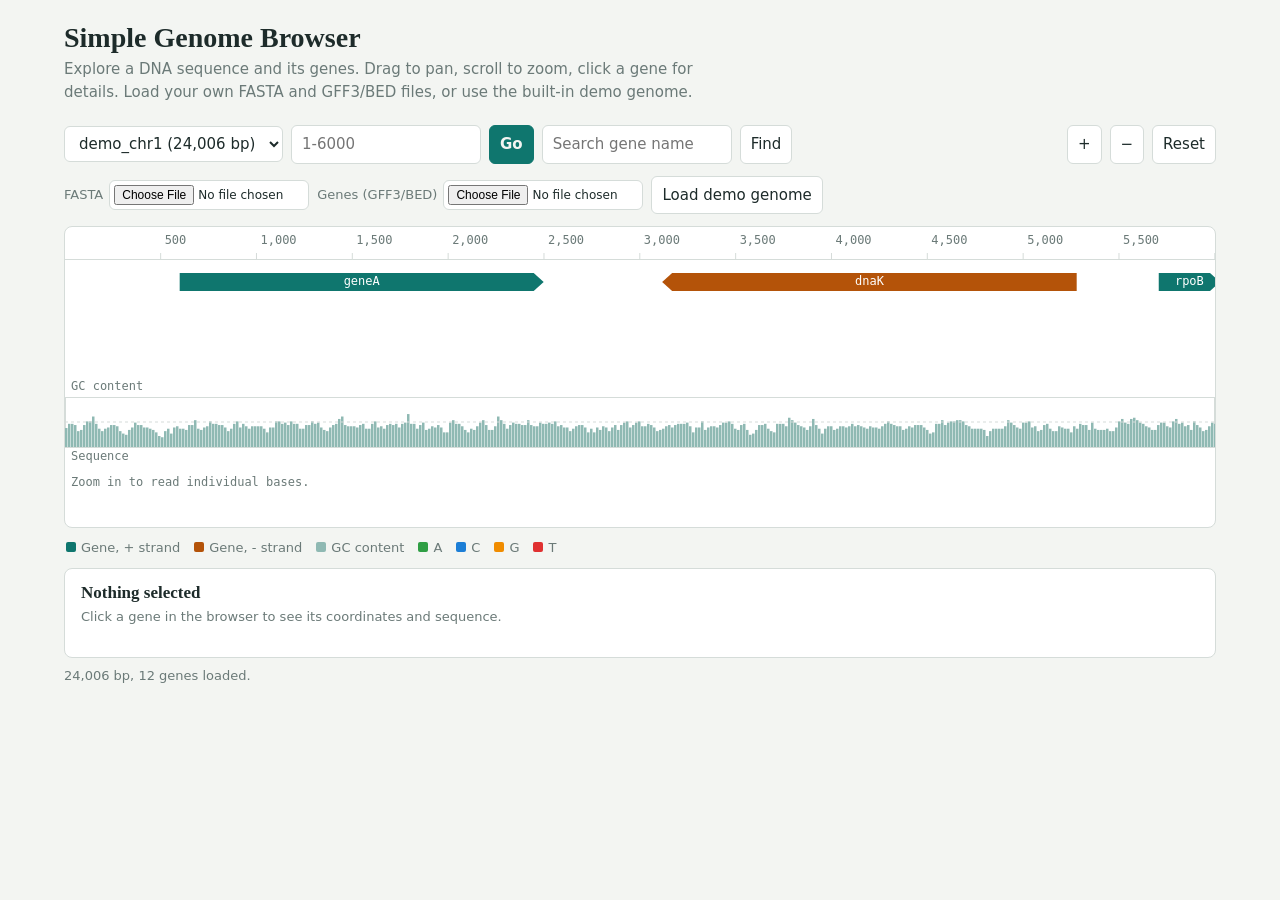
<file: index.html>
<!DOCTYPE html>
<html lang="en">
<head>
<meta charset="utf-8">
<meta name="viewport" content="width=device-width, initial-scale=1">
<title>Simple Genome Browser</title>
<meta name="theme-color" content="#0f766e">
<style>
:root{--bg:#f3f5f2;--panel:#fff;--ink:#1d2b2a;--mute:#6b7a78;--line:#d5dcd9;--acc:#0f766e;--gene:#0f766e;--gene2:#b45309;--A:#2f9e44;--C:#1c7ed6;--G:#f08c00;--T:#e03131;--gc:#8fb9b3}
@media (prefers-color-scheme:dark){:root{--bg:#101716;--panel:#18211f;--ink:#e4ecea;--mute:#8da09c;--line:#2c3a37;--acc:#2dd4bf;--gene:#2dd4bf;--gene2:#fbbf24;--gc:#3d6b65}}
*{box-sizing:border-box}body{margin:0;background:var(--bg);color:var(--ink);font:15px/1.5 system-ui,-apple-system,"Segoe UI",sans-serif}
header{padding:22px 24px 10px;max-width:1200px;margin:auto}h1{font:600 28px Georgia,serif;margin:0}header p{margin:4px 0 0;color:var(--mute);max-width:70ch}
main{max-width:1200px;margin:auto;padding:12px 24px 40px}.bar{display:flex;flex-wrap:wrap;gap:8px;align-items:center;margin-bottom:12px}
input,select,button{font:inherit;color:var(--ink);background:var(--panel);border:1px solid var(--line);border-radius:6px;padding:7px 10px}input[type=text]{width:190px}
button{cursor:pointer}button:hover{border-color:var(--acc)}button.go{background:var(--acc);color:var(--bg);border-color:var(--acc);font-weight:600}
:focus-visible{outline:2px solid var(--acc);outline-offset:2px}.file{display:inline-flex;gap:6px;align-items:center;color:var(--mute);font-size:13px}.file input{max-width:200px;font-size:12px;padding:4px}.sp{flex:1}
#wrap{background:var(--panel);border:1px solid var(--line);border-radius:8px;overflow:hidden}canvas{display:block;width:100%;height:300px;cursor:grab;touch-action:none}canvas.drag{cursor:grabbing}
.legend{display:flex;gap:14px;flex-wrap:wrap;margin:10px 2px;color:var(--mute);font-size:13px}.legend i{display:inline-block;width:10px;height:10px;border-radius:2px;margin-right:5px}
#info{margin-top:10px;background:var(--panel);border:1px solid var(--line);border-radius:8px;padding:14px 16px;min-height:90px}#info h2{font:600 17px Georgia,serif;margin:0 0 4px}#info .meta{color:var(--mute);font-size:13px}
#seqbox{font:12px/1.5 ui-monospace,Menlo,Consolas,monospace;word-break:break-all;background:var(--bg);padding:8px;border-radius:6px;margin:8px 0;max-height:110px;overflow:auto}.st{color:var(--mute);font-size:13px;margin-top:8px}
</style>
</head>
<body>
<header><h1>Simple Genome Browser</h1><p>Explore a DNA sequence and its genes. Drag to pan, scroll to zoom, click a gene for details. Load your own FASTA and GFF3/BED files, or use the built-in demo genome.</p></header>
<main>
<div class="bar"><select id="chrom" aria-label="Chromosome"></select><input type="text" id="region" placeholder="e.g. 1000-2500" aria-label="Region"><button class="go" id="goBtn">Go</button><input type="text" id="search" placeholder="Search gene name" aria-label="Search gene"><button id="findBtn">Find</button><span class="sp"></span><button id="zin" aria-label="Zoom in">+</button><button id="zout" aria-label="Zoom out">&minus;</button><button id="reset">Reset</button></div>
<div class="bar"><label class="file">FASTA <input type="file" id="fa" accept=".fa,.fasta,.fna,.txt"></label><label class="file">Genes (GFF3/BED) <input type="file" id="an" accept=".gff,.gff3,.bed,.txt"></label><button id="demo">Load demo genome</button></div>
<div id="wrap"><canvas id="cv"></canvas></div>
<div class="legend"><span><i style="background:var(--gene)"></i>Gene, + strand</span><span><i style="background:var(--gene2)"></i>Gene, - strand</span><span><i style="background:var(--gc)"></i>GC content</span><span><i style="background:var(--A)"></i>A</span><span><i style="background:var(--C)"></i>C</span><span><i style="background:var(--G)"></i>G</span><span><i style="background:var(--T)"></i>T</span></div>
<div id="info"><h2>Nothing selected</h2><div class="meta">Click a gene in the browser to see its coordinates and sequence.</div></div><div class="st" id="status"></div>
</main>
<script>
(function(){
const $=id=>document.getElementById(id),cv=$('cv'),ctx=cv.getContext('2d');
let data={},cur=null,view={s:1,e:1000},pre=null,hits=[],H=300;
function rng(a){return function(){a|=0;a=a+0x6D2B79F5|0;let t=Math.imul(a^a>>>15,1|a);t=t+Math.imul(t^t>>>7,61|t)^t;return((t^t>>>14)>>>0)/4294967296}}
const comp={A:'T',T:'A',C:'G',G:'C',N:'N'},rc=s=>s.split('').reverse().map(c=>comp[c]||'N').join('');
function demo(){const r=rng(42),L=24000;let s=[];for(let i=0;i<L;i++){const gcRich=(i>8000&&i<13000)?0.62:0.42,x=r();s.push(x<gcRich/2?'G':x<gcRich?'C':x<gcRich+(1-gcRich)/2?'A':'T')}
const names=['geneA','dnaK','rpoB','lacZ','recA','gyrB','ftsZ','trpE','araC','hisG','thrA','pyrD'],genes=[];let pos=600;
names.forEach((n,i)=>{const len=(300+Math.floor(r()*500))*3,st=pos,en=Math.min(st+len-1,L-50),strand=i%3===1?'-':'+',body=s.slice(st-1,en);
if(strand==='+'){body.splice(0,3,'A','T','G');body.splice(-3,3,'T','A','A')}else{body.splice(0,3,'T','T','A');body.splice(-3,3,'C','A','T')}
for(let k=0;k<body.length;k++)s[st-1+k]=body[k];genes.push({name:n,start:st,end:en,strand,type:'gene'});pos=en+400+Math.floor(r()*900)});
return {'demo_chr1':{seq:s.join(''),genes}}}
function parseFasta(t){const o={};let n=null,p=[];t.split(/\r?\n/).forEach(l=>{if(l[0]==='>'){if(n)o[n]={seq:p.join('').toUpperCase(),genes:[]};n=l.slice(1).trim().split(/\s+/)[0];p=[]}else if(n)p.push(l.trim())});if(n)o[n]={seq:p.join('').toUpperCase(),genes:[]};return o}
function parseAnn(t){const out=[];t.split(/\r?\n/).forEach(l=>{if(!l||l[0]==='#'||l.startsWith('track')||l.startsWith('browser'))return;const f=l.split('\t');if(f.length<3)return;
if(/^\d+$/.test(f[1])&&/^\d+$/.test(f[2]))out.push({chr:f[0],start:+f[1]+1,end:+f[2],name:f[3]||'feature',strand:f[5]==='-'?'-':'+',type:'bed'});
else if(f.length>=8){if(!/^(gene|mRNA|CDS|ncRNA_gene|pseudogene)$/.test(f[2]))return;const a={};(f[8]||'').split(';').forEach(kv=>{const i=kv.indexOf('=');if(i>0)a[kv.slice(0,i)]=decodeURIComponent(kv.slice(i+1))});out.push({chr:f[0],start:+f[3],end:+f[4],name:a.Name||a.gene||a.ID||f[2],strand:f[6]==='-'?'-':'+',type:f[2]})}});return out}
function attach(feats){let n=0;feats.forEach(f=>{const c=data[f.chr];if(c){c.genes.push(f);n++}});Object.values(data).forEach(c=>{const hasGene=c.genes.some(g=>g.type==='gene');if(hasGene)c.genes=c.genes.filter(g=>g.type!=='mRNA'&&g.type!=='CDS')});return n}
function setData(d){data=d;const sel=$('chrom');sel.innerHTML='';Object.keys(d).forEach(k=>{const o=document.createElement('option');o.value=k;o.textContent=k+' ('+d[k].seq.length.toLocaleString()+' bp)';sel.appendChild(o)});chooseChrom(Object.keys(d)[0])}
function chooseChrom(k){cur=k;$('chrom').value=k;const c=data[k];pre=new Int32Array(c.seq.length+1);for(let i=0;i<c.seq.length;i++){const ch=c.seq[i];pre[i+1]=pre[i]+(ch==='G'||ch==='C'?1:0)}rows(c);view={s:1,e:Math.min(c.seq.length,6000)};$('status').textContent=c.seq.length.toLocaleString()+' bp, '+c.genes.length+' genes loaded.';draw()}
function rows(c){c.genes.sort((a,b)=>a.start-b.start);const ends=[];c.genes.forEach(g=>{let r=0;while(ends[r]!==undefined&&ends[r]>=g.start-40)r++;ends[r]=g.end;g.row=r})}
const css=n=>getComputedStyle(document.documentElement).getPropertyValue(n).trim();
function niceStep(bpp){const t=bpp*90,p=Math.pow(10,Math.floor(Math.log10(t)));for(const m of[1,2,5,10])if(m*p>=t)return m*p;return 10*p}
function draw(){if(!cur)return;const c=data[cur],L=c.seq.length,dpr=window.devicePixelRatio||1,W=cv.clientWidth;cv.width=W*dpr;cv.height=H*dpr;ctx.setTransform(dpr,0,0,dpr,0,0);ctx.clearRect(0,0,W,H);
const span=view.e-view.s+1,ppb=W/span,X=bp=>(bp-view.s)*ppb,mute=css('--mute'),line=css('--line');ctx.font='12px ui-monospace,Menlo,Consolas,monospace';ctx.textBaseline='middle';
const step=niceStep(1/ppb);ctx.strokeStyle=line;ctx.fillStyle=mute;ctx.textAlign='left';ctx.beginPath();ctx.moveTo(0,32.5);ctx.lineTo(W,32.5);ctx.stroke();
for(let p=Math.ceil(view.s/step)*step;p<=view.e;p+=step){const x=X(p);ctx.beginPath();ctx.moveTo(x,26);ctx.lineTo(x,33);ctx.stroke();ctx.fillText(p.toLocaleString(),x+4,14)}
hits=[];const gy=46,rh=26;c.genes.forEach(g=>{if(g.end<view.s||g.start>view.e)return;const x1=Math.max(-5,X(g.start-0.5)),x2=Math.min(W+5,X(g.end+0.5)),y=gy+g.row*rh;if(y>H-150)return;const col=g.strand==='+'?css('--gene'):css('--gene2'),w=Math.max(2,x2-x1),a=Math.min(10,w/2);ctx.fillStyle=col;ctx.beginPath();
if(g.strand==='+'){ctx.moveTo(x1,y);ctx.lineTo(x1+w-a,y);ctx.lineTo(x1+w,y+9);ctx.lineTo(x1+w-a,y+18);ctx.lineTo(x1,y+18)}else{ctx.moveTo(x1+a,y);ctx.lineTo(x1+w,y);ctx.lineTo(x1+w,y+18);ctx.lineTo(x1+a,y+18);ctx.lineTo(x1,y+9)}
ctx.closePath();ctx.fill();if(w>g.name.length*7+24){ctx.fillStyle='#fff';ctx.textAlign='center';ctx.fillText(g.name,x1+w/2,y+9)}hits.push({g,x:x1,y,w,h:18})});
const top=H-130,gh=50;ctx.fillStyle=mute;ctx.textAlign='left';ctx.fillText('GC content',6,top-10);ctx.strokeStyle=line;ctx.strokeRect(0.5,top+0.5,W-1,gh);ctx.fillStyle=css('--gc');const bw=3,win=Math.max(span/W*bw,40);
for(let x=0;x<W;x+=bw){const mid=view.s+(x+bw/2)/ppb,a=Math.max(1,Math.round(mid-win/2)),b=Math.min(L,Math.round(mid+win/2));if(b<=a)continue;const f=(pre[b]-pre[a-1])/(b-a+1);ctx.fillRect(x,top+gh-f*gh,bw-0.5,f*gh)}
ctx.strokeStyle=line;ctx.setLineDash([3,3]);ctx.beginPath();ctx.moveTo(0,top+gh/2);ctx.lineTo(W,top+gh/2);ctx.stroke();ctx.setLineDash([]);
const sy=H-60;ctx.fillStyle=mute;ctx.textAlign='left';ctx.fillText('Sequence',6,sy-10);if(ppb>=1.2){const cols={A:css('--A'),C:css('--C'),G:css('--G'),T:css('--T')},i0=Math.max(1,Math.floor(view.s)),i1=Math.min(L,Math.ceil(view.e));
for(let i=i0;i<=i1;i++){const ch=c.seq[i-1],x=X(i-0.5);ctx.fillStyle=cols[ch]||mute;if(ppb>=9){ctx.textAlign='center';ctx.font='bold 14px ui-monospace,Menlo,Consolas,monospace';ctx.fillText(ch,x+ppb/2,sy+16)}else ctx.fillRect(x,sy+4,Math.max(1,ppb-0.4),24)}ctx.font='12px ui-monospace,Menlo,Consolas,monospace'}else{ctx.fillStyle=mute;ctx.textAlign='left';ctx.fillText('Zoom in to read individual bases.',6,sy+16)}$('region').placeholder=Math.round(view.s)+'-'+Math.round(view.e)}
function clamp(){const L=data[cur].seq.length;let span=view.e-view.s;span=Math.max(20,Math.min(span,L-1));if(view.s<1)view.s=1;view.e=view.s+span;if(view.e>L){view.e=L;view.s=Math.max(1,L-span)}}
function zoom(f,cx){const span=view.e-view.s,m=view.s+span*cx,ns=span*f;view.s=m-ns*cx;view.e=m+ns*(1-cx);clamp();draw()}
let drag=null;cv.addEventListener('pointerdown',e=>{drag={x:e.clientX,s:view.s,e:view.e,moved:0};cv.setPointerCapture(e.pointerId);cv.classList.add('drag')});
cv.addEventListener('pointermove',e=>{if(!drag)return;const dx=e.clientX-drag.x;drag.moved=Math.max(drag.moved,Math.abs(dx));const d=dx/cv.clientWidth*(drag.e-drag.s);view.s=drag.s-d;view.e=drag.e-d;clamp();draw()});
cv.addEventListener('pointerup',e=>{cv.classList.remove('drag');if(drag&&drag.moved<4){const r=cv.getBoundingClientRect(),x=e.clientX-r.left,y=e.clientY-r.top,h=hits.find(h=>x>=h.x&&x<=h.x+h.w&&y>=h.y&&y<=h.y+h.h);if(h)showGene(h.g)}drag=null});
cv.addEventListener('wheel',e=>{e.preventDefault();const r=cv.getBoundingClientRect();zoom(e.deltaY>0?1.25:0.8,(e.clientX-r.left)/r.width)},{passive:false});
$('zin').onclick=()=>zoom(0.5,0.5);$('zout').onclick=()=>zoom(2,0.5);$('reset').onclick=()=>{view={s:1,e:Math.min(data[cur].seq.length,6000)};draw()};
function go(){const m=$('region').value.replace(/[ ,\s]/g,'').match(/^(?:.*:)?(\d+)-(\d+)$/);if(!m){$('status').textContent='Enter a region like 1000-2500.';return}view={s:+m[1],e:+m[2]};if(view.e<view.s)[view.s,view.e]=[view.e,view.s];clamp();draw()}
$('goBtn').onclick=go;$('region').onkeydown=e=>{if(e.key==='Enter')go()};
function find(){const q=$('search').value.trim().toLowerCase();if(!q)return;let hit=null,where=null;for(const k of Object.keys(data)){const g=data[k].genes.find(g=>g.name.toLowerCase().includes(q));if(g){hit=g;where=k;break}}
if(!hit){$('status').textContent='No gene matches "'+q+'".';return}if(where!==cur)chooseChrom(where);const pad=Math.max(200,(hit.end-hit.start)*0.3);view={s:hit.start-pad,e:hit.end+pad};clamp();draw();showGene(hit)}
$('findBtn').onclick=find;$('search').onkeydown=e=>{if(e.key==='Enter')find()};$('chrom').onchange=e=>chooseChrom(e.target.value);window.addEventListener('resize',draw);
function showGene(g){const c=data[cur];let s=c.seq.slice(g.start-1,g.end);if(g.strand==='-')s=rc(s);const shown=s.length>600?s.slice(0,600)+'…':s,len=g.end-g.start+1;let gc=0;for(const ch of s)if(ch==='G'||ch==='C')gc++;
$('info').innerHTML='<h2></h2><div class="meta"></div><div id="seqbox"></div><button id="cp">Copy sequence</button>';$('info').querySelector('h2').textContent=g.name;
$('info').querySelector('.meta').textContent=cur+':'+g.start.toLocaleString()+'-'+g.end.toLocaleString()+' · '+g.strand+' strand · '+len.toLocaleString()+' bp · GC '+(len?(gc/len*100).toFixed(1):0)+'%';$('seqbox').textContent=shown;$('cp').onclick=()=>{navigator.clipboard.writeText(s).then(()=>$('cp').textContent='Copied')}}
const readF=(f,cb)=>{const r=new FileReader();r.onload=()=>cb(r.result);r.readAsText(f)};
$('fa').onchange=e=>{const f=e.target.files[0];if(!f)return;readF(f,t=>{const d=parseFasta(t);if(!Object.keys(d).length){$('status').textContent='That file does not look like FASTA (needs a > header line).';return}setData(d)})};
$('an').onchange=e=>{const f=e.target.files[0];if(!f)return;if(!Object.keys(data).length||data.demo_chr1){$('status').textContent='Load a FASTA file first, then the gene file.';return}readF(f,t=>{const n=attach(parseAnn(t));rows(data[cur]);$('status').textContent=n?n+' features added. Names must match FASTA headers.':'No features matched the FASTA sequence names ('+Object.keys(data).join(', ')+').';draw()})};
$('demo').onclick=()=>setData(demo());setData(demo());
})();
</script>
</body>
</html>
</file>
